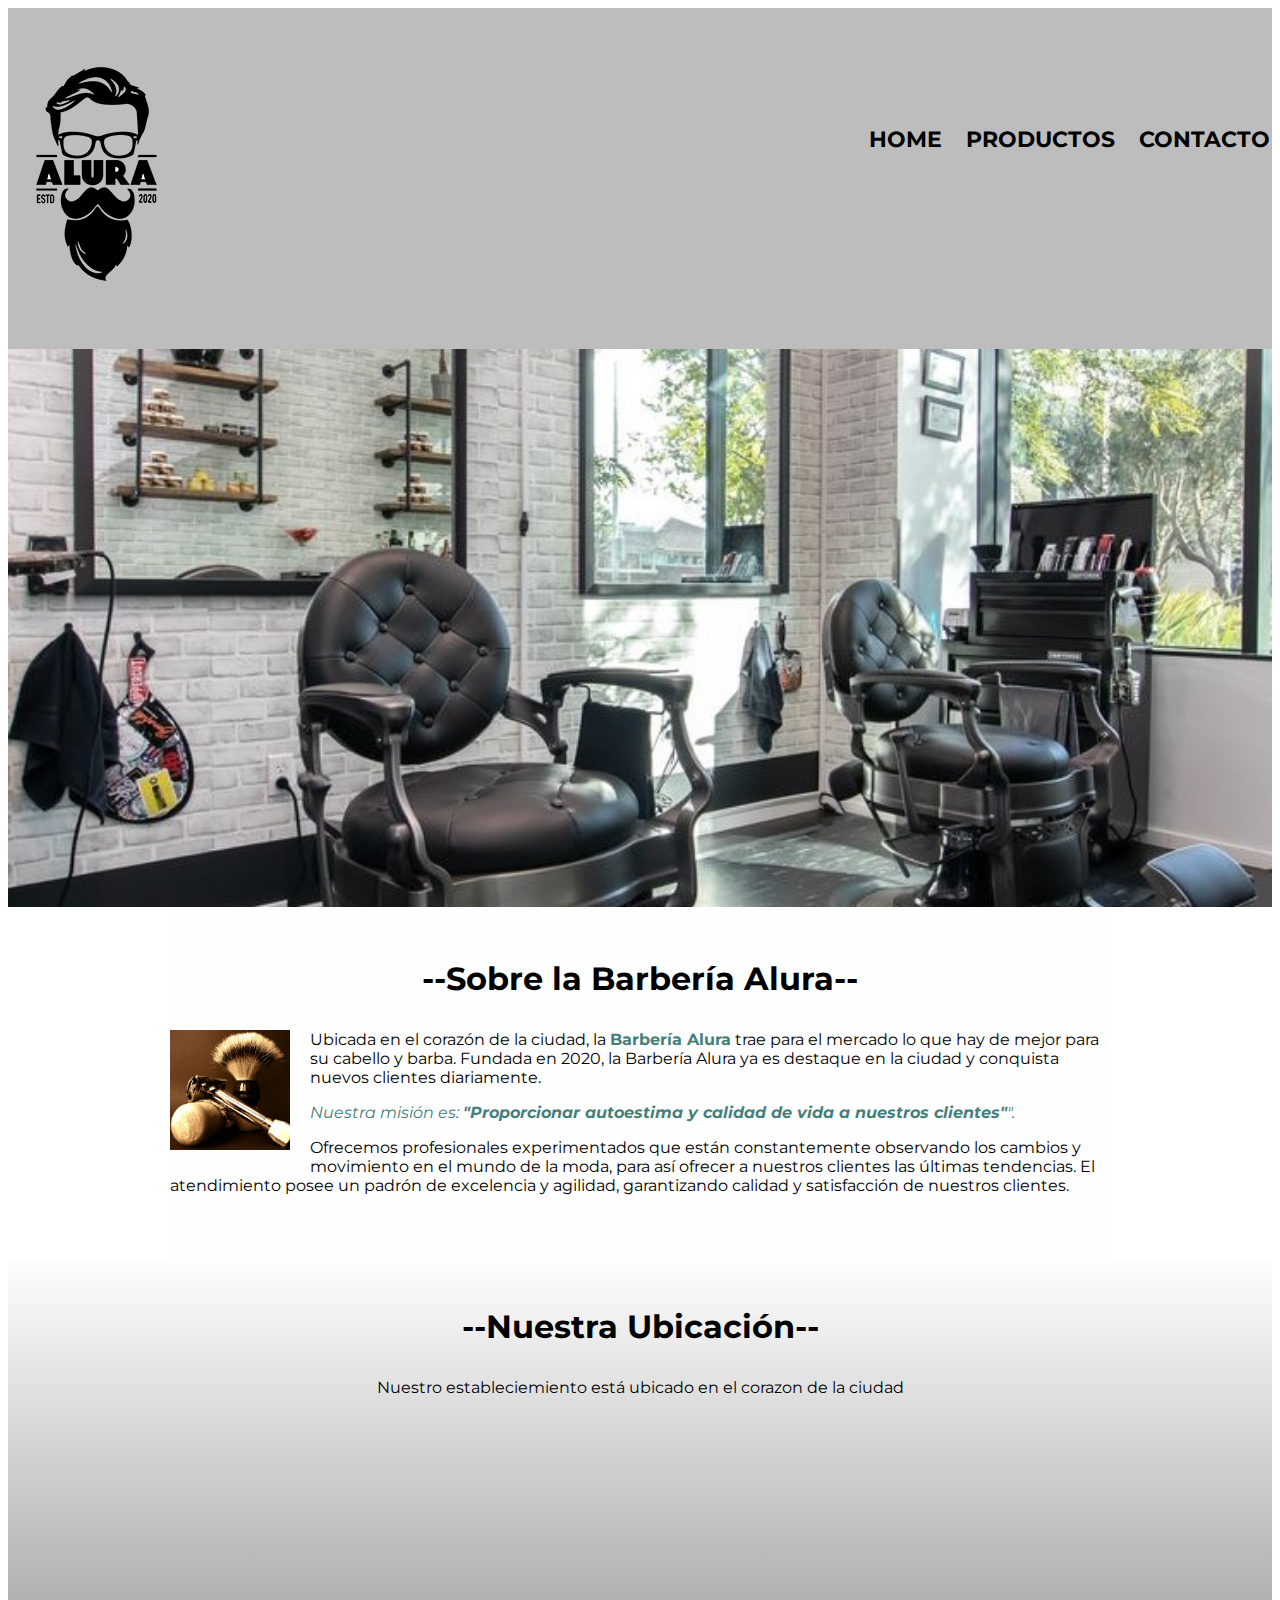
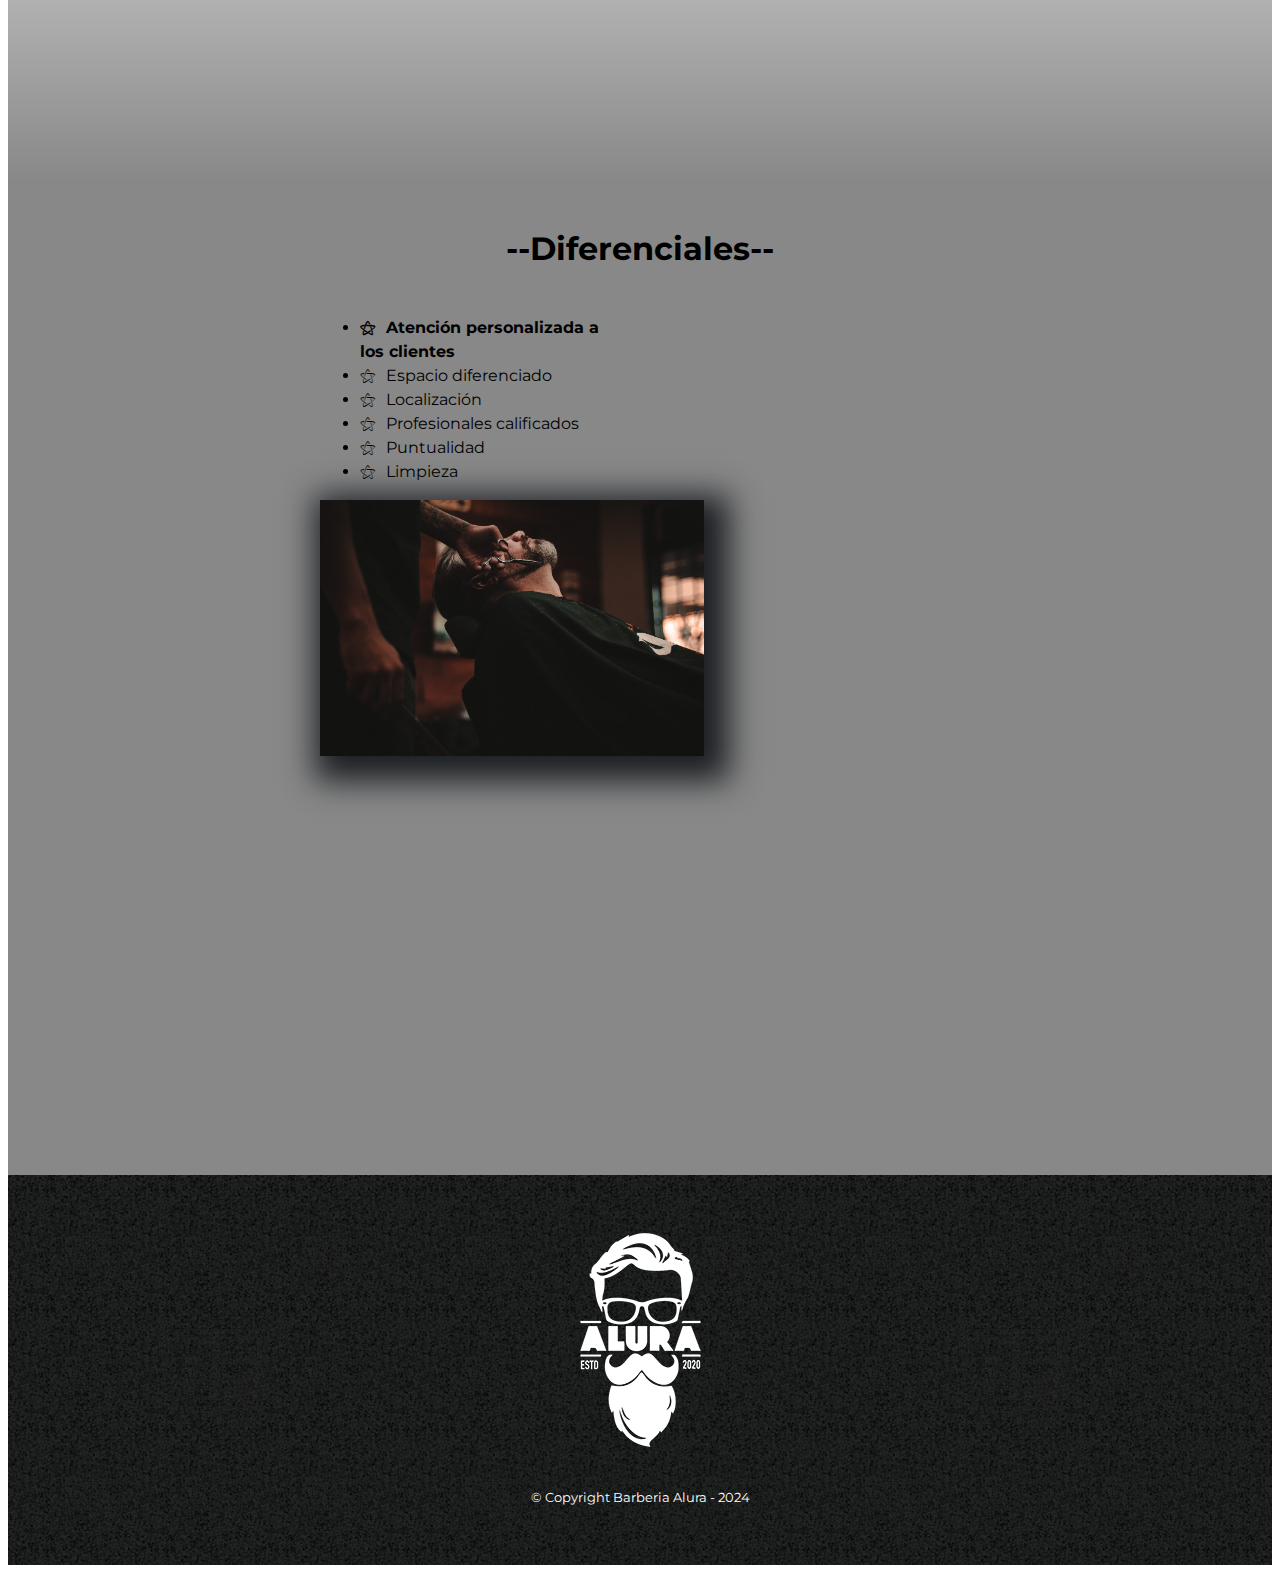
<file: Alura/index.html>
<!DOCTYPE html>

<html lang="es">
  <head>
    <meta charset="UTF-8" />
    <meta name="viewport" content="width=device-width />

    <title>Barberia Alura</title>
    <link rel="stylesheet" href="reset.css" />
    <link rel="stylesheet" href="style.css" />
    <link
      href="https://fonts.googleapis.com/css2?family=Montserrat:ital,wght@0,100..900;1,100..900&display=swap"
      rel="stylesheet"
    />
  </head>

  <body>
    <header>
      <div class="caja">
        <h1><img src="imagenes/logo.png" /></h1>
      </div>
      <nav>
        <ul>
          <li><a href="index.html">Home</a></li>
          <li><a href="productos.html">Productos</a></li>
          <li><a href="contacto.html">Contacto</a></li>
        </ul>
      </nav>
    </header>

    <img class="banner" src="banner.jpg" />

    <main>
      <section class="principal">
        <h2 class="titulo-principal">Sobre la Barbería Alura</h2>

        <img
          class="utensilios"
          src="imagenes/utensilios.jpg"
          alt="Utensilios de un barbero"
        />

        <p>
          Ubicada en el corazón de la ciudad, la
          <strong>Barbería Alura</strong> trae para el mercado lo que hay de
          mejor para su cabello y barba. Fundada en 2020, la Barbería Alura ya
          es destaque en la ciudad y conquista nuevos clientes diariamente.
        </p>

        <p id="mision">
          <em
            >Nuestra misión es:
            <strong
              >"Proporcionar autoestima y calidad de vida a nuestros
              clientes"</strong
            >".</em
          >
        </p>

        <p>
          Ofrecemos profesionales experimentados que están constantemente
          observando los cambios y movimiento en el mundo de la moda, para así
          ofrecer a nuestros clientes las últimas tendencias. El atendimiento
          posee un padrón de excelencia y agilidad, garantizando calidad y
          satisfacción de nuestros clientes.
        </p>
      </section>

      <section class="mapa">
        <h3 class="titulo-principal">Nuestra Ubicación</h3>
        <p>Nuestro estableciemiento está ubicado en el corazon de la ciudad</p>
        <div class="mapa-contenido">
          <iframe
            src="https://www.google.com/maps/embed?pb=!1m18!1m12!1m3!1d3656.4289779974674!2d-46.63606528836005!3d-23.588943462519065!2m3!1f0!2f0!3f0!3m2!1i1024!2i768!4f13.1!3m3!1m2!1s0x94ce5a2b2ed7f3a1%3A0xab35da2f5ca62674!2sCaelum%20-%20Education%20and%20Innovation!5e0!3m2!1ses-419!2smx!4v1708969851638!5m2!1ses-419!2smx"
            width="100%"
            height="300"
            style="border: 0"
            allowfullscreen=""
            loading="lazy"
            referrerpolicy="no-referrer-when-downgrade"
          ></iframe>
        </div>
      </section>

      <section class="diferenciales">
        <h3 class="titulo-principal">Diferenciales</h3>

        <div class="contenido-diferenciales">
          <ul class="lista-diferenciales">
            <li class="items">Atención personalizada a los clientes</li>
            <li class="items">Espacio diferenciado</li>
            <li class="items">Localización</li>
            <li class="items">Profesionales calificados</li>
            <li class="items">Puntualidad</li>
            <li class="items">Limpieza</li>
          </ul>
          <img src="diferenciales.jpg" class="imagen-diferenciales" />
        </div>
        <div class="video">
          <iframe
            width="100%"
            height="315"
            src="https://www.youtube.com/embed/wcVVXUV0YUY?si=eJMj2NbSo-0C9LQr"
            title="YouTube video player"
            frameborder="0"
            allow="accelerometer; autoplay; clipboard-write; encrypted-media; gyroscope; picture-in-picture; web-share"
            allowfullscreen
          ></iframe>
        </div>
      </section>
    </main>

    <footer>
      <img src="imagenes/logo-blanco.png" />
      <p class="copyright">&copy Copyright Barberia Alura - 2024</p>
    </footer>
  </body>
</html>
</file>
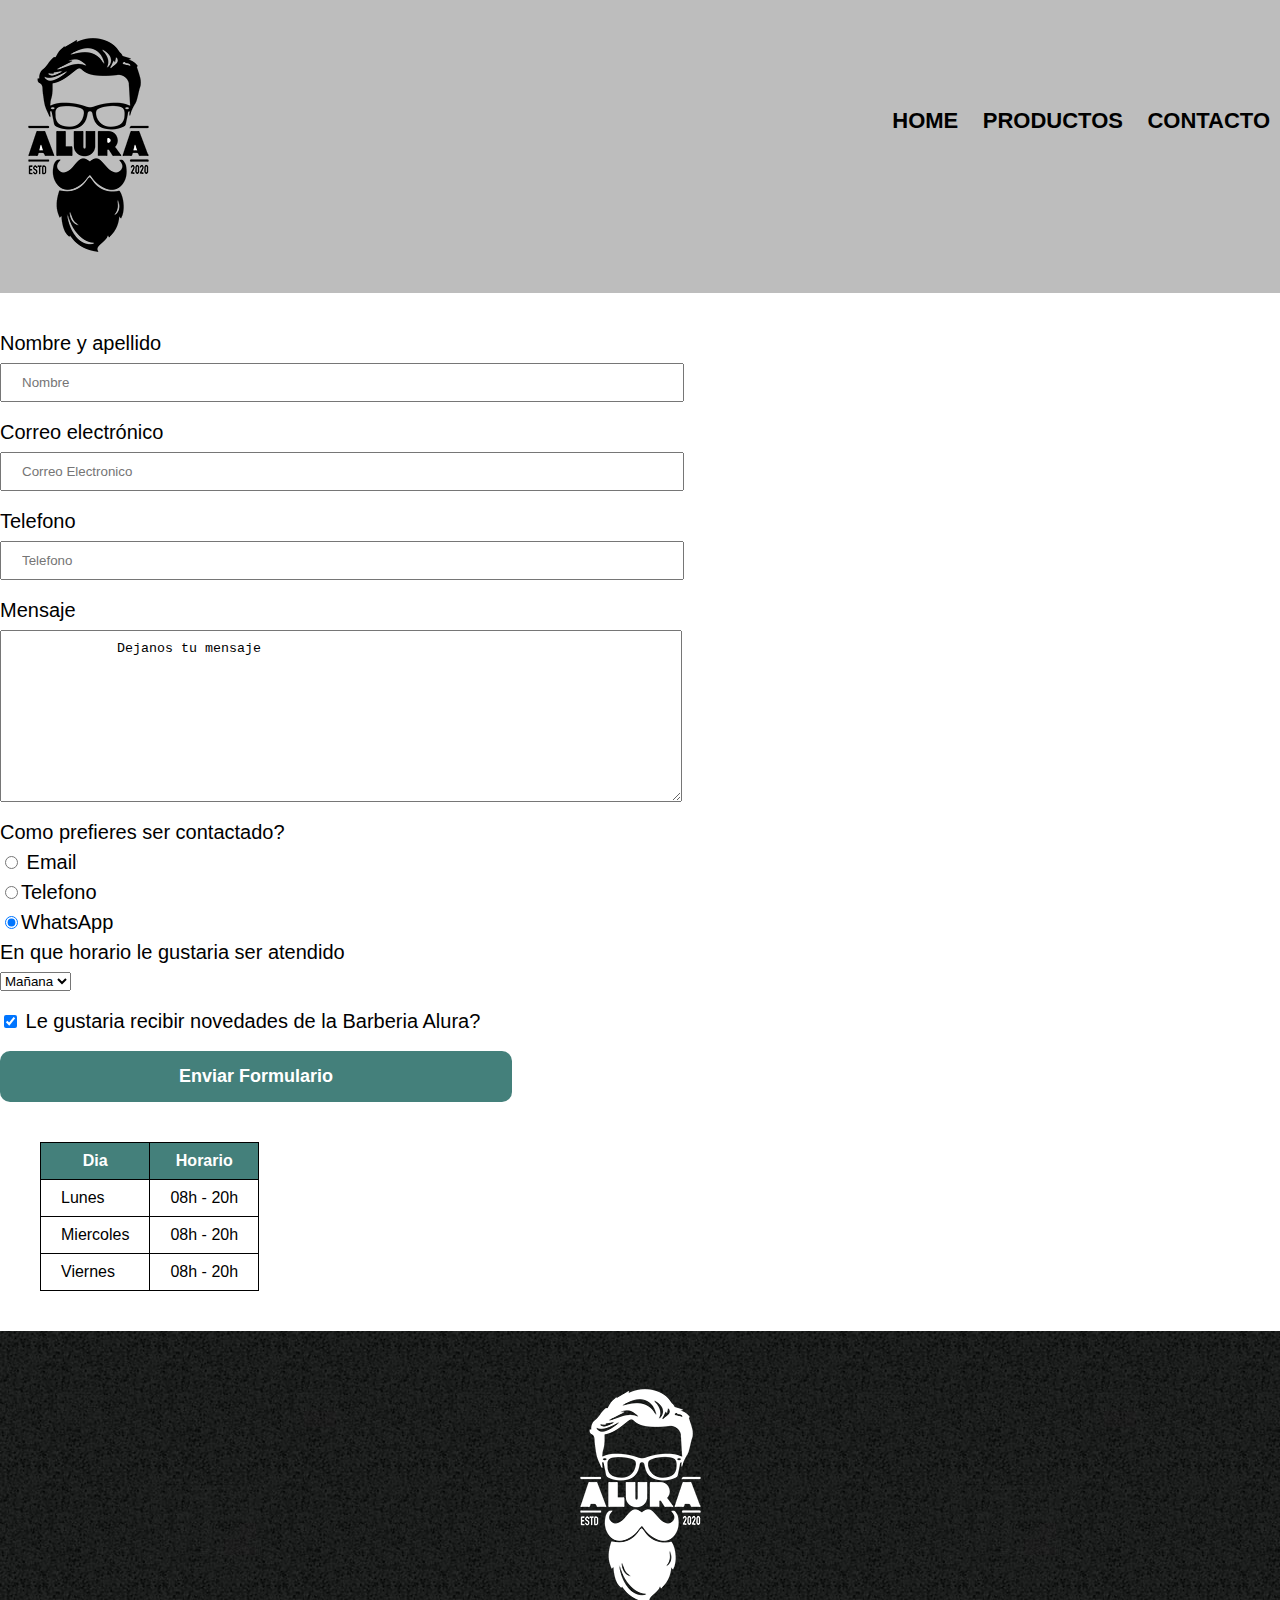
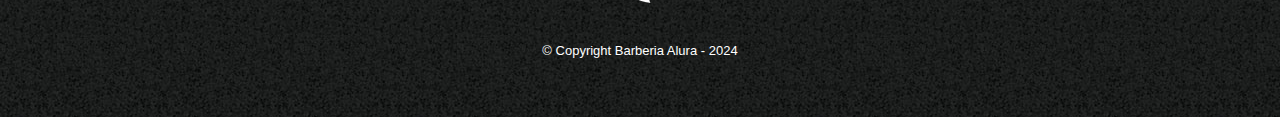
<file: Alura/contacto.html>
<!DOCTYPE html>

<html>
  <head>
    <meta charset="UTF-8" />
    <title>Contacto - Barberia Alura</title>
    <link rel="stylesheet" href="reset.css" />
    <link rel="stylesheet" href="style.css" />
  </head>
  <body>
    <header>
      <div class="caja">
        <h1>
          <img src="imagenes/logo.png" alt="Logo de la Barberia Alura " />
        </h1>
      </div>
      <nav>
        <ul>
          <li><a href="index.html">Home</a></li>
          <li><a href="productos.html">Productos</a></li>
          <li><a href="contacto.html">Contacto</a></li>
        </ul>
      </nav>
    </header>
    <main>
      <form>
        <label for="nombreappellido">Nombre y apellido </label>
        <input
          type="text"
          id="nombreappellido"
          class="input-padron"
          required
          placeholder="Nombre"
        />

        <label for="correoelectronico">Correo electrónico </label>
        <input
          type="email"
          id="correoelectronico"
          class="input-padron"
          required
          placeholder="Correo Electronico"
        />

        <label for="telefono">Telefono </label>
        <input
          type="tel"
          id="telefono"
          class="input-padron"
          required
          placeholder="Telefono"
        />

        <label for="mensaje">Mensaje </label>
        <textarea
          cols="70"
          rows="10"
          id="mensaje"
          class="input-padron"
          required
        >
            Dejanos tu mensaje
        </textarea>

        <fieldset>
          <legend>Como prefieres ser contactado?</legend>

          <label for="radio-email"
            ><input
              type="radio"
              name="contacto"
              value="Email"
              id="radio-email"
            />
            Email
          </label>

          <label for="radio-telefono">
            <input
              type="radio"
              name="contacto"
              value="Telefono"
              id="radio-telefono"
            />Telefono
          </label>

          <label for="radio-whatsapp">
            <input
              type="radio"
              name="contacto"
              value="WhatsApp"
              id="radio-whatsapp"
              checked
            />WhatsApp</label
          >
        </fieldset>

        <fieldset>
          <legend>En que horario le gustaria ser atendido</legend>

          <select>
            <option value="ma">Mañana</option>
            <option value="ta">Tarde</option>
            <option value="no">Noche</option>
          </select>
        </fieldset>

        <label class="checkbox"
          ><input type="checkbox" checked /> Le gustaria recibir novedades de la
          Barberia Alura?</label
        >

        <input type="submit" value="Enviar Formulario" class="Enviar" />
      </form>

      <table>
        <thead>
          <tr>
            <th>Dia</th>
            <th>Horario</th>
          </tr>
        </thead>
        <tbody>
          <tr>
            <td>Lunes</td>
            <td>08h - 20h</td>
          </tr>
          <tr>
            <td>Miercoles</td>
            <td>08h - 20h</td>
          </tr>
          <tr>
            <td>Viernes</td>
            <td>08h - 20h</td>
          </tr>
        </tbody>
      </table>
    </main>

    <footer>
      <img src="imagenes/logo-blanco.png" alt="Logo de la Barberia Alura" />
      <p class="copyright">&copy Copyright Barberia Alura - 2024</p>
    </footer>
  </body>
</html>
</file>
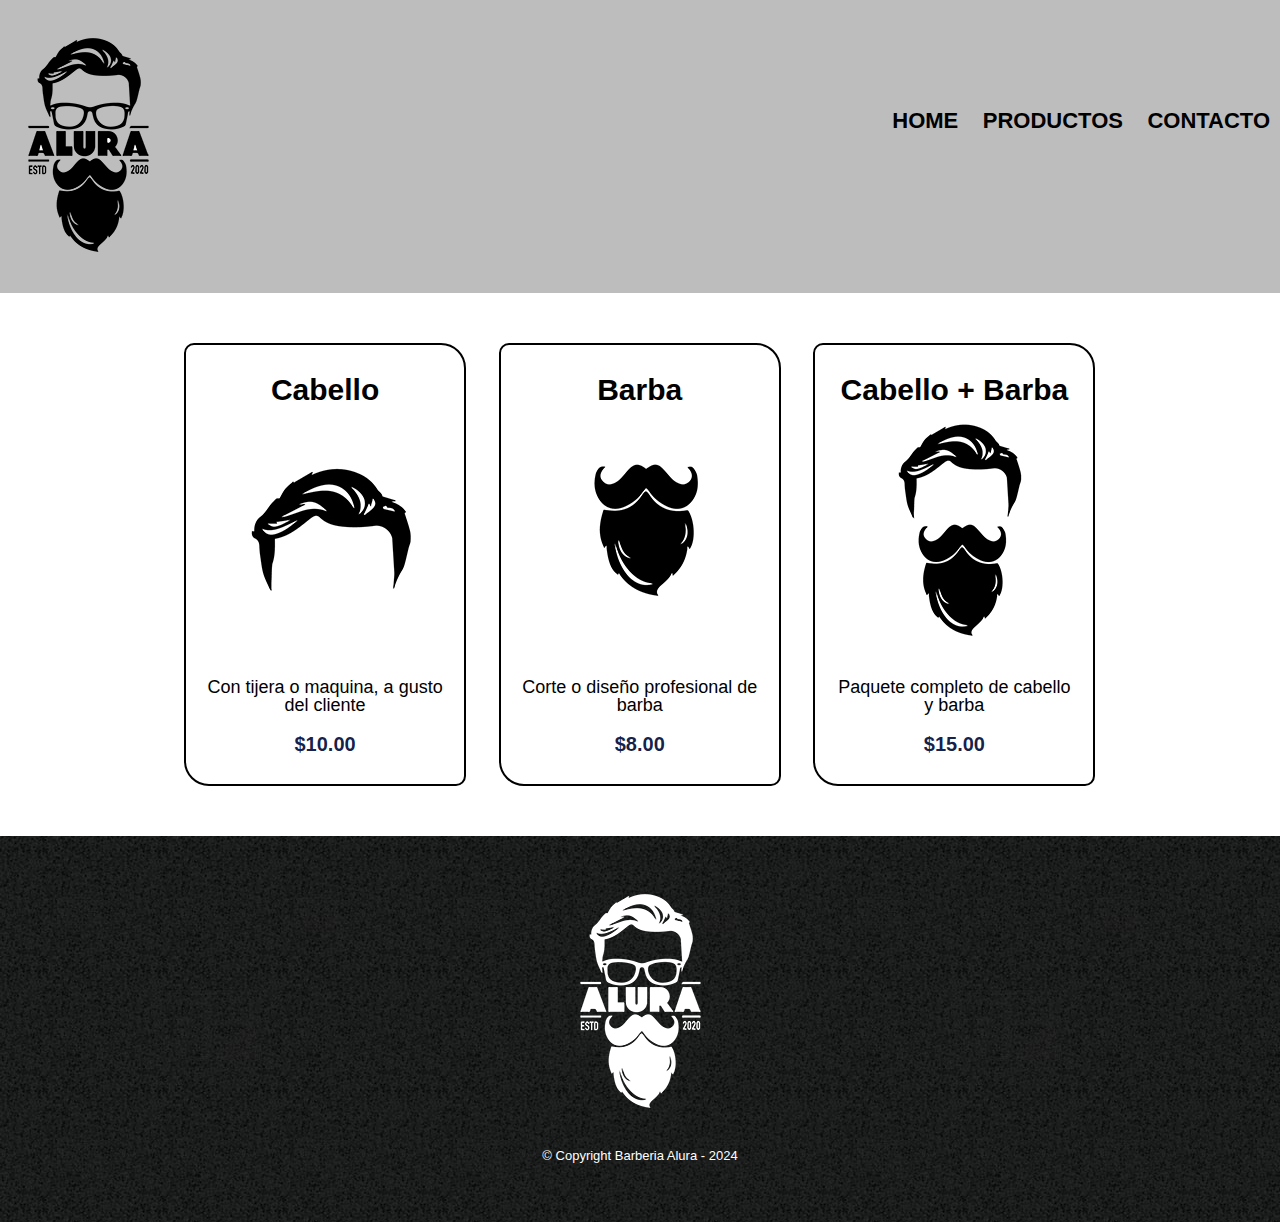
<file: Alura/productos.html>
<!DOCTYPE html>

<html>
  <head>
    <meta charset="UTF-8" />
    <title>Productos- Barberia Alura</title>
    <link rel="stylesheet" href="reset.css" />
    <link rel="stylesheet" href="style.css" />
  </head>
  <body>
    <header>
      <div class="caja">
        <h1><img src="imagenes/logo.png" /></h1>
      </div>
      <nav>
        <ul>
          <li><a href="index.html">Home</a></li>
          <li><a href="productos.html">Productos</a></li>
          <li><a href="contacto.html">Contacto</a></li>
        </ul>
      </nav>
    </header>

    <main>
      <ul class="productos">
        <li>
          <h2>Cabello</h2>
          <img src="imagenes/cabello.jpg" />
          <p class="producto-descripcion">
            Con tijera o maquina, a gusto del cliente
          </p>
          <p class="producto-precio">$10.00</p>
        </li>
        <li>
          <h2>Barba</h2>
          <img src="imagenes/barba.jpg" />
          <p class="producto-descripcion">
            Corte o diseño profesional de barba
          </p>
          <p class="producto-precio">$8.00</p>
        </li>
        <li>
          <h2>Cabello + Barba</h2>
          <img src="imagenes/cabello+barba.jpg" />
          <p class="producto-descripcion">
            Paquete completo de cabello y barba
          </p>
          <p class="producto-precio">$15.00</p>
        </li>
      </ul>
    </main>

    <footer>
      <img src="imagenes/logo-blanco.png" />
      <p class="copyright">&copy Copyright Barberia Alura - 2024</p>
    </footer>
  </body>
</html>
</file>
<file: Alura/style.css>
body {
  font-family: "Montserrat", sans-serif;
}

header {
  background-color: #bdbdbd;
  padding: 20px 0;
}

.caja {
  width: 1380px;
  position: relative;
  margin: auto;
}

nav {
  position: absolute;
  top: 110px;
  right: 0;
}

nav li {
  display: inline;
  margin: 0 10px;
}

nav a {
  text-transform: uppercase;
  color: #000;
  font-weight: bold;
  font-size: 22px;
  text-decoration: none;
}

nav a:hover {
  color: #09635b;
  text-decoration: underline;
}

.productos {
  width: 940px;
  margin: 0 auto;
  padding: 50px;
}

.productos li {
  display: inline-block;
  text-align: center;
  width: 30%;
  vertical-align: top;
  margin: 0 1.5%;
  padding: 30px 20px;
  box-sizing: border-box;
  border: 2px solid #000000;
  border-radius: 10px 25px 10px 25px;
}

.productos li:hover {
  border-color: #3b9243;
  color: #09635b;
}

.productos li:active {
  border-color: #00a2ff;
  color: #09635b;
}

.productos h2 {
  font-size: 30px;
  font-weight: bold;
}

.productos li:hover h2 {
  font-size: 40px;
}

.producto-descripcion {
  font-size: 18px;
  margin: 20px 0;
}

.producto-precio {
  font-size: 20px;
  font-weight: bold;
  margin-top: 10px;
  color: #0f1a47f9;
}

footer {
  text-align: center;
  background: url(imagenes/bg.jpg);
  padding: 40px;
}

.copyright {
  color: #ffffff;
  font-size: 13px;
  margin: 20px;
}

form {
  margin: 40px 0;
}

form label,
form legend {
  display: block;
  margin: 0 0 10px;
  font-size: 20px;
}

.input-padron {
  display: block;
  margin: 0 0 20px;
  padding: 10px 20px;
  width: 50%;
}

.checkbox {
  margin: 20px 0;
}

.Enviar {
  width: 40%;
  padding: 15px 0;
  font-size: 18px;
  font-weight: bold;
  background-color: #44807b;
  color: #ffffff;
  border: none;
  border-radius: 10px;
  transition: 0.8s all;
  cursor: pointer;
}

.Enviar:hover {
  background-color: #3e6b43;
  transform: scale(1.09);
}

table {
  margin: 40px 40px;
}

thead {
  background-color: #44807b;
  color: #ffffff;
  font-weight: bold;
}

td,
th {
  border: 1px solid #000;
  padding: 10px 20px;
}

/* CSS para nuestra home */

.banner {
  width: 100%;
}

.principal {
  padding: 3em 0;
  background: #fefefe;
  width: 940px;
  margin: 0 auto;
}

.titulo-principal {
  text-align: center;
  font-size: 2em;
  margin: 0 0 1em;
  clear: left;
}

.titulo-principal::before {
  content: "--";
}

.titulo-principal::after {
  content: "--";
}

.principal p {
  margin: 0 0 1em;
}

.principal strong {
  font-weight: bold;
  color: #44807b;
}

.principal em {
  font-style: italic;
  color: #44807b;
}

.utensilios {
  width: 120px;
  float: left;
  margin: 0 20px 20px 0;
}

.mapa {
  padding: 3em 0;
  background: linear-gradient(#fefefe, #888888);
}

.mapa p {
  margin: 0 0 2em;
  text-align: center;
}

.mapa-contenido {
  width: 940px;
  margin: 0 auto;
}

.diferenciales {
  padding: 3em 0;
  background: #888888;
}

.contenido-diferenciales {
  width: 640px;
  margin: 0 auto;
}

.lista-diferenciales {
  width: 40%;
  display: inline-block;
  vertical-align: top;
}

.items {
  line-height: 1.5;
}

.items::before {
  content: "⚝";
  margin: 0 10px 0 0;
}

.items:first-child {
  font-weight: bold;
}

.imagen-diferenciales {
  width: 60%;
  margin: 0 0 1em;
  transition: 400ms;
  box-shadow: 10px 10px 30px 15px #1c1f23;
}

.imagen-diferenciales:hover {
  opacity: 0.3;
}

.video {
  width: 560px;
  margin: 1em auto;
}

@media screen and (max-width: 480px) {
  h1 {
    text-align: center;
  }

  nav {
    position: relative;
    top: 0;
    right: 0;
  }

  .caja,
  .principal,
  .mapa-contenido,
  .contenido-diferenciales,
  .video {
    width: auto;
  }

  .imagen-diferenciales {
    width: 100%;
  }
}
</file>
